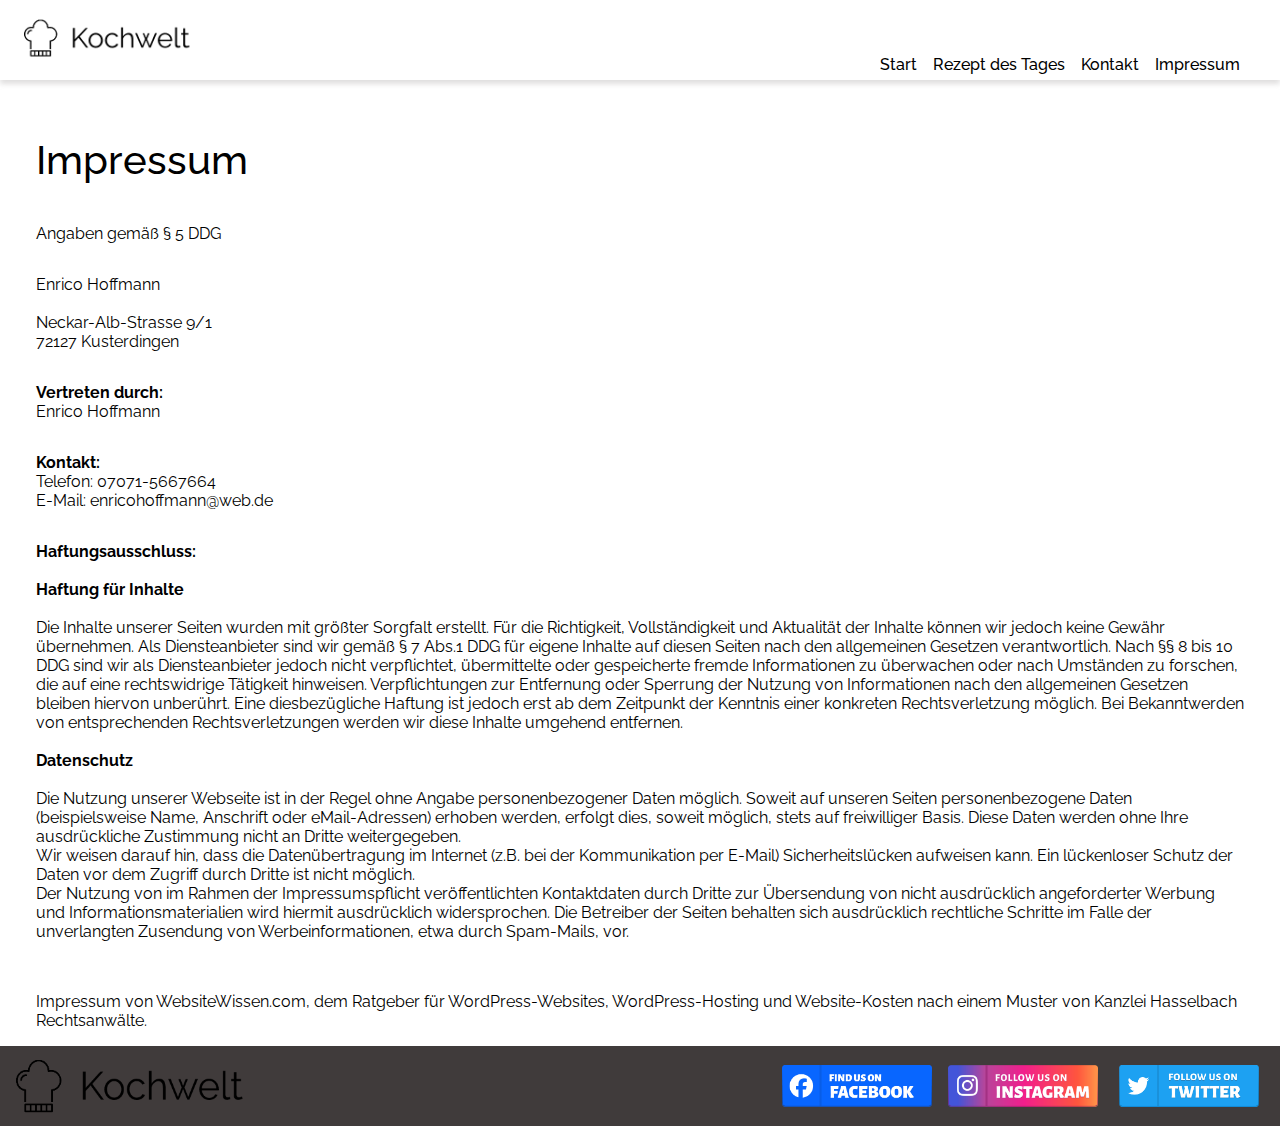
<file: impressum.html>
<!DOCTYPE html>
<html lang="de">

<head>
    <meta charset="UTF-8">
    <meta name="viewport" content="width=device-width, initial-scale=1.0">
    <title>Impressum</title>
    <link rel="stylesheet" href="./style.css">
    <link rel="icon" href="./assets/img/logo_small.png">
    <script src="./script.js"></script>
</head>

<body onload="init(true)">

    <div class="content">

        <div class="content-center-header">
            <header></header>
        </div>

        <div class="impressum-container">
            <h1>Impressum</h1>
            <p>Angaben gemäß § 5 DDG</p>
            <p>Enrico Hoffmann<br>
                <br>
                Neckar-Alb-Strasse 9/1<br>
                72127 Kusterdingen <br>
            </p>
            <p> <strong>Vertreten durch: </strong><br>
                Enrico Hoffmann<br>
            </p>
            <p><strong>Kontakt:</strong> <br>
                Telefon: 07071-5667664<br>
                E-Mail: <a href='mailto:enricohoffmann@web.de'>enricohoffmann@web.de</a></br></p>
            <p><strong>Haftungsausschluss: </strong><br><br><strong>Haftung für Inhalte</strong><br><br>
                Die Inhalte unserer Seiten wurden mit größter Sorgfalt erstellt. Für die Richtigkeit, Vollständigkeit
                und
                Aktualität der Inhalte können wir jedoch keine Gewähr übernehmen. Als Diensteanbieter sind wir gemäß § 7
                Abs.1 DDG für eigene Inhalte auf diesen Seiten nach den allgemeinen Gesetzen verantwortlich. Nach §§ 8
                bis
                10 DDG sind wir als Diensteanbieter jedoch nicht verpflichtet, übermittelte oder gespeicherte fremde
                Informationen zu überwachen oder nach Umständen zu forschen, die auf eine rechtswidrige Tätigkeit
                hinweisen.
                Verpflichtungen zur Entfernung oder Sperrung der Nutzung von Informationen nach den allgemeinen Gesetzen
                bleiben hiervon unberührt. Eine diesbezügliche Haftung ist jedoch erst ab dem Zeitpunkt der Kenntnis
                einer
                konkreten Rechtsverletzung möglich. Bei Bekanntwerden von entsprechenden Rechtsverletzungen werden wir
                diese
                Inhalte umgehend entfernen.<br><br><strong>Datenschutz</strong><br><br>
                Die Nutzung unserer Webseite ist in der Regel ohne Angabe personenbezogener Daten möglich. Soweit auf
                unseren Seiten personenbezogene Daten (beispielsweise Name, Anschrift oder eMail-Adressen) erhoben
                werden,
                erfolgt dies, soweit möglich, stets auf freiwilliger Basis. Diese Daten werden ohne Ihre ausdrückliche
                Zustimmung nicht an Dritte weitergegeben. <br>
                Wir weisen darauf hin, dass die Datenübertragung im Internet (z.B. bei der Kommunikation per E-Mail)
                Sicherheitslücken aufweisen kann. Ein lückenloser Schutz der Daten vor dem Zugriff durch Dritte ist
                nicht
                möglich. <br>
                Der Nutzung von im Rahmen der Impressumspflicht veröffentlichten Kontaktdaten durch Dritte zur
                Übersendung
                von nicht ausdrücklich angeforderter Werbung und Informationsmaterialien wird hiermit ausdrücklich
                widersprochen. Die Betreiber der Seiten behalten sich ausdrücklich rechtliche Schritte im Falle der
                unverlangten Zusendung von Werbeinformationen, etwa durch Spam-Mails, vor.<br>
            </p><br>

            <p>
                Impressum von <a href="https://websitewissen.com">WebsiteWissen.com</a>, dem Ratgeber für
                <a href="https://websitewissen.com/wordpress-website-erstellen" rel="dofollow">WordPress-Websites</a>,
                <a href="https://websitewissen.com/wordpress-hosting-vergleich" rel="dofollow">WordPress-Hosting</a> und
                <a href="https://websitewissen.com/website-kosten" rel="dofollow">Website-Kosten</a> nach einem Muster
                von
                <a href="https://www.kanzlei-hasselbach.de/" rel="dofollow">Kanzlei Hasselbach Rechtsanwälte</a>.
            </p>




        </div>


        <div class="content-center-footer">
            <footer></footer>
        </div>

    </div>

</body>

</html>
</file>
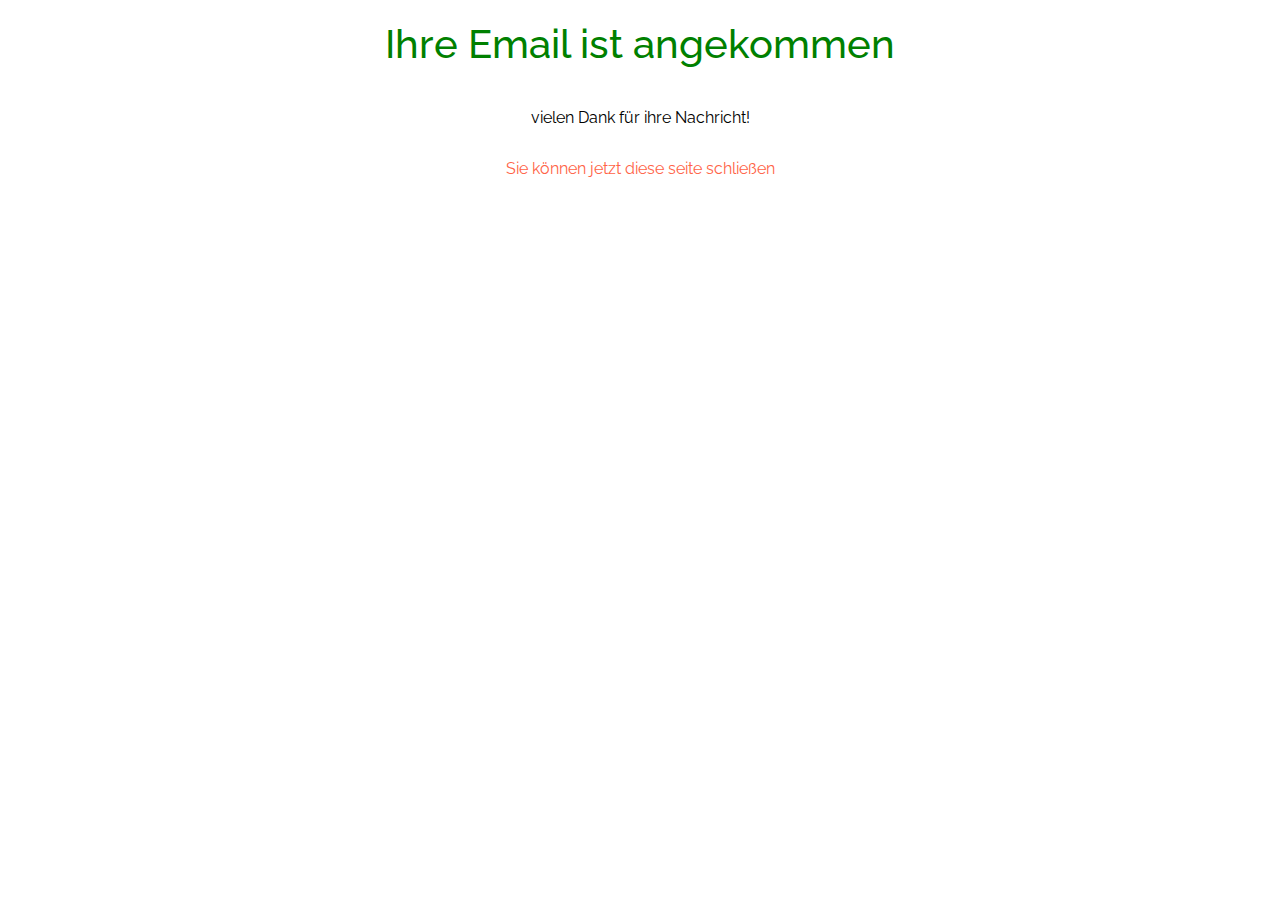
<file: send_mail.html>
<!DOCTYPE html>
<html lang="de">

<head>
    <meta charset="UTF-8" />
    <meta name="viewport" content="width=device-width, initial-scale=1.0" />
    <title>Vielen Dank</title>
    <link rel="stylesheet" href="./style.css" />
    <link rel="icon" href="./assets/img/logo_small.png" />
    <script src="./script.js"></script>
</head>
<body>
    <main>
        <div class="thankyou">
            <h1>Ihre Email ist angekommen</h1>
            <p>vielen Dank für ihre Nachricht!</p>
            <p style="color: tomato;">Sie können jetzt diese seite schließen</p>
        </div>
    </main>
    
</body>
</html>
</file>
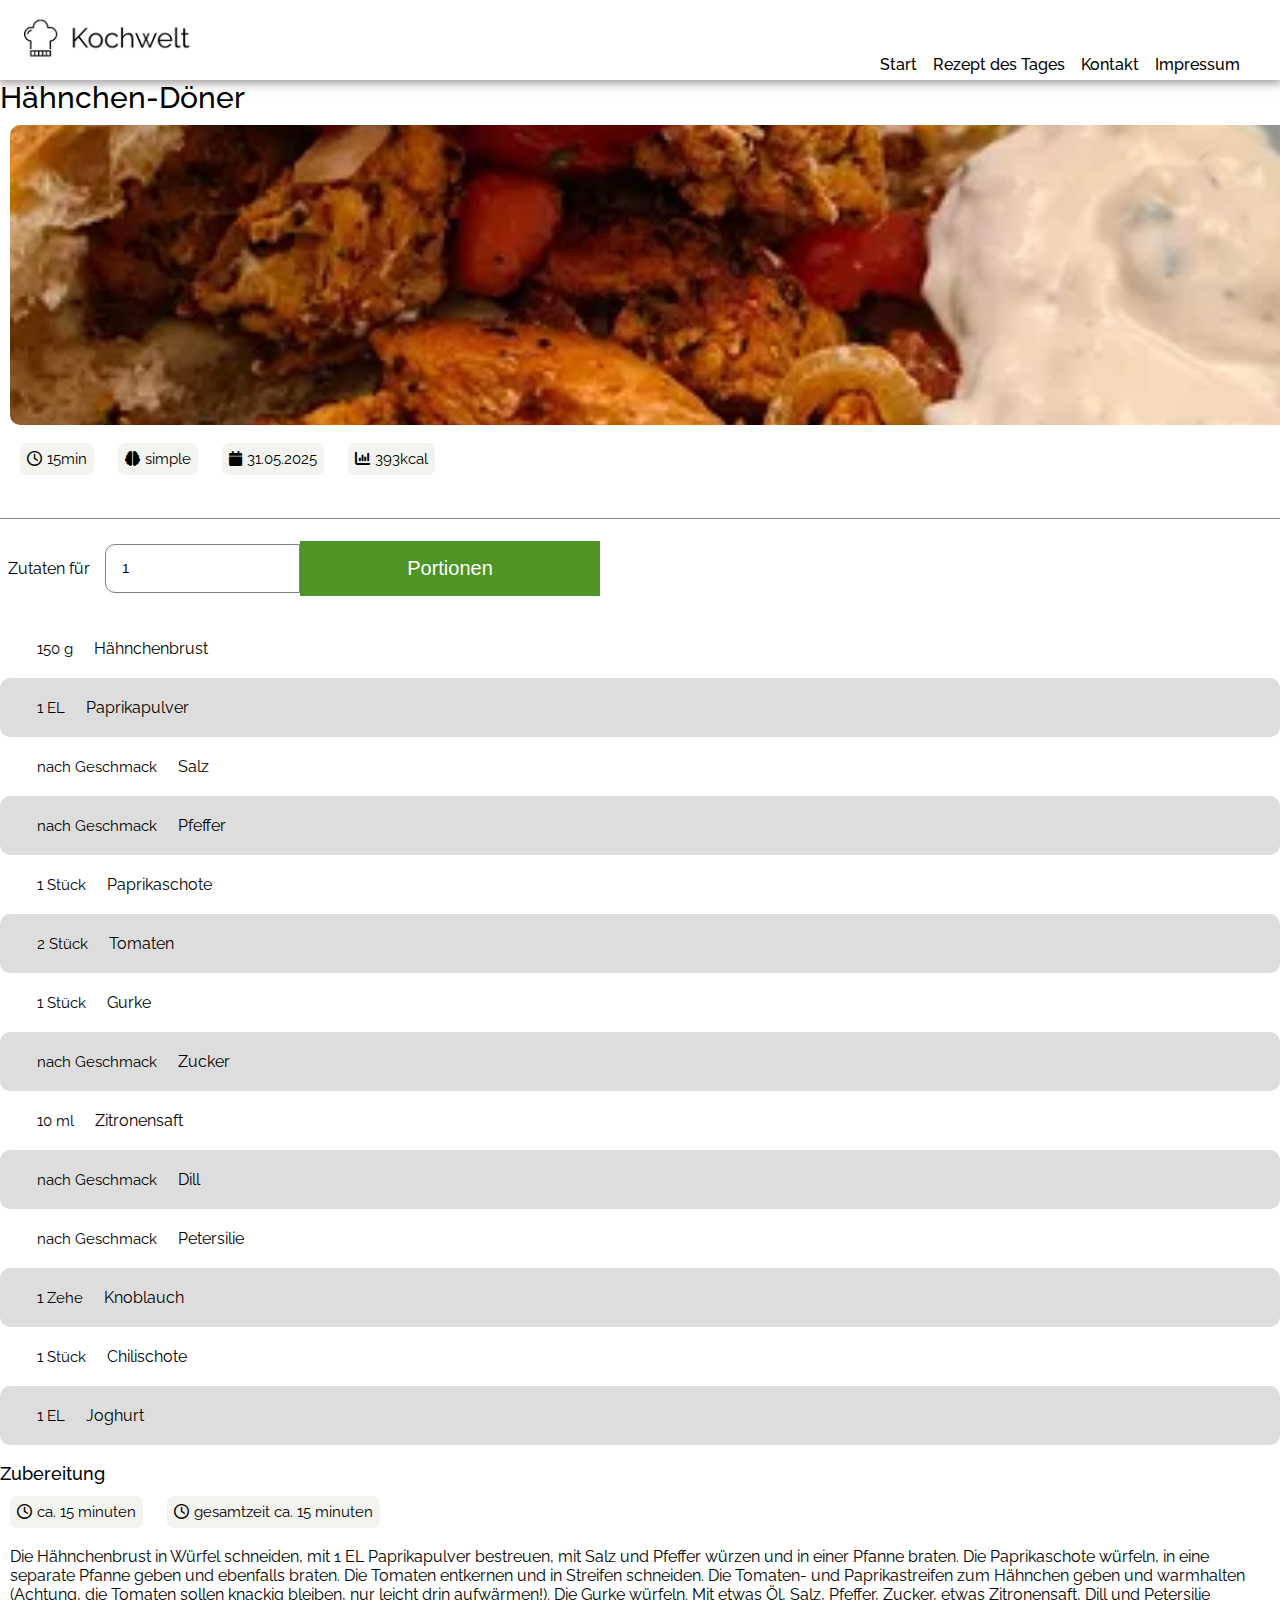
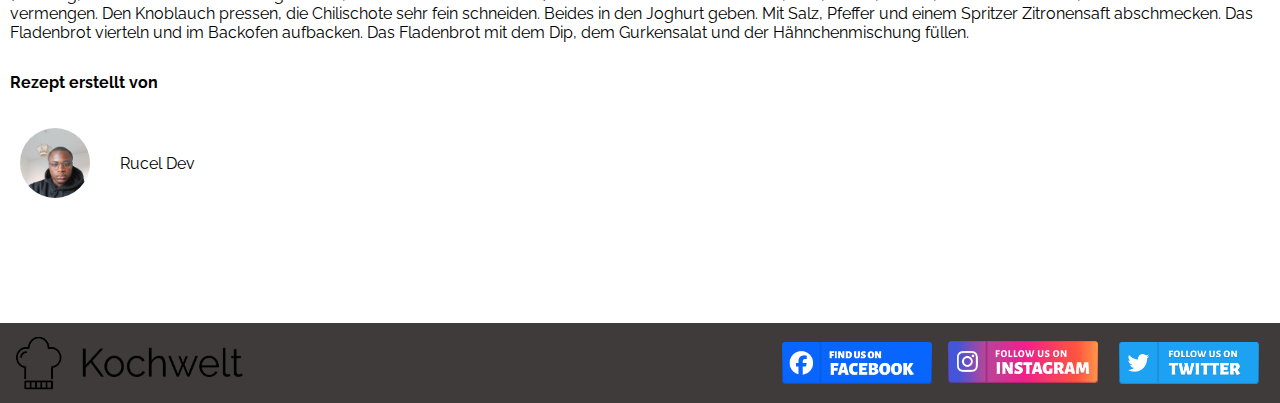
<file: recipes-01/recipes-01.html>
<!DOCTYPE html>
<html lang="de">

<head>
  <meta charset="UTF-8">
  <meta name="viewport" content="width=device-width, initial-scale=1.0">
  <title>Rezept-01</title>
  <link rel="shortcut icon" href="../assets/img/logo_small.png" type="image/x-icon">
  <link rel="stylesheet" href="./recipes-01.css">
  <link rel="stylesheet" href="../style.css">
  <link rel="stylesheet" href="./fontawesome-free-6.7.2-web/css/all.css">
  <script src="../script.js"></script>
  <script src="./recipes-01.js"></script>
</head>

<body id="body" onload="init(false)">

  <div class="content">

    <div class="content-center-header">
      <header></header>
    </div>
    <main class="main_rezept">
      <div class="banner">
        <h2 class="title2">Hähnchen-Döner</h2>
        <img src="../assets/img/haehnchen-doener.webp" alt="haehnchen-doener" />
        <p>
          <span><i class="fa-regular fa-clock"></i>15min</span>
          <span><i class="fa-solid fa-brain"></i></i>simple</span>
          <span><i class="fa-solid fa-calendar"></i>31.05.2025</span>
          <span><i class="fa-solid fa-chart-column"></i>393kcal</span>
        </p>
      </div>
      <div class="form">
        Zutaten für
        <input type="number" name="portion" id="portion_number" value="1" min="1" />
        <button id="portion_calculateBtn">Portionen</button>
      </div>
      <table id="ingredient_table" class="ingredient_table">
        <tr>
          <td></td>
        </tr>

      </table>

      <div class="zubereitung">
        <h3 class="title3">Zubereitung</h3>
        <p>
          <span><i class="fa-regular fa-clock"></i>ca. 15 minuten</span>
          <span><i class="fa-regular fa-clock"></i>gesamtzeit ca. 15 minuten</span>
        </p>
        <p class="zutate">
          Die Hähnchenbrust in Würfel schneiden, mit 1 EL Paprikapulver bestreuen, mit Salz und Pfeffer würzen und in
          einer Pfanne braten. Die Paprikaschote würfeln, in eine separate Pfanne geben und ebenfalls braten.
          Die Tomaten entkernen und in Streifen schneiden. Die Tomaten- und Paprikastreifen zum Hähnchen geben und
          warmhalten (Achtung, die Tomaten sollen knackig bleiben, nur leicht drin aufwärmen!).
          Die Gurke würfeln. Mit etwas Öl, Salz, Pfeffer, Zucker, etwas Zitronensaft, Dill und Petersilie vermengen.
          Den Knoblauch pressen, die Chilischote sehr fein schneiden. Beides in den Joghurt geben. Mit Salz, Pfeffer und
          einem Spritzer Zitronensaft abschmecken.
          Das Fladenbrot vierteln und im Backofen aufbacken. Das Fladenbrot mit dem Dip, dem Gurkensalat und der
          Hähnchenmischung füllen.
        </p>
      </div>

      <div class="ersteller">
        <h4>Rezept erstellt von</h4>
        <div class="profile">
          <img src="../assets/img/profileRucel.jpg" alt="profile">
          <p>Rucel Dev</p>
        </div>
      </div>
    </main>
    <div class="content-center-footer">
      <footer></footer>
    </div>

  </div>

</body>

</html>
</file>
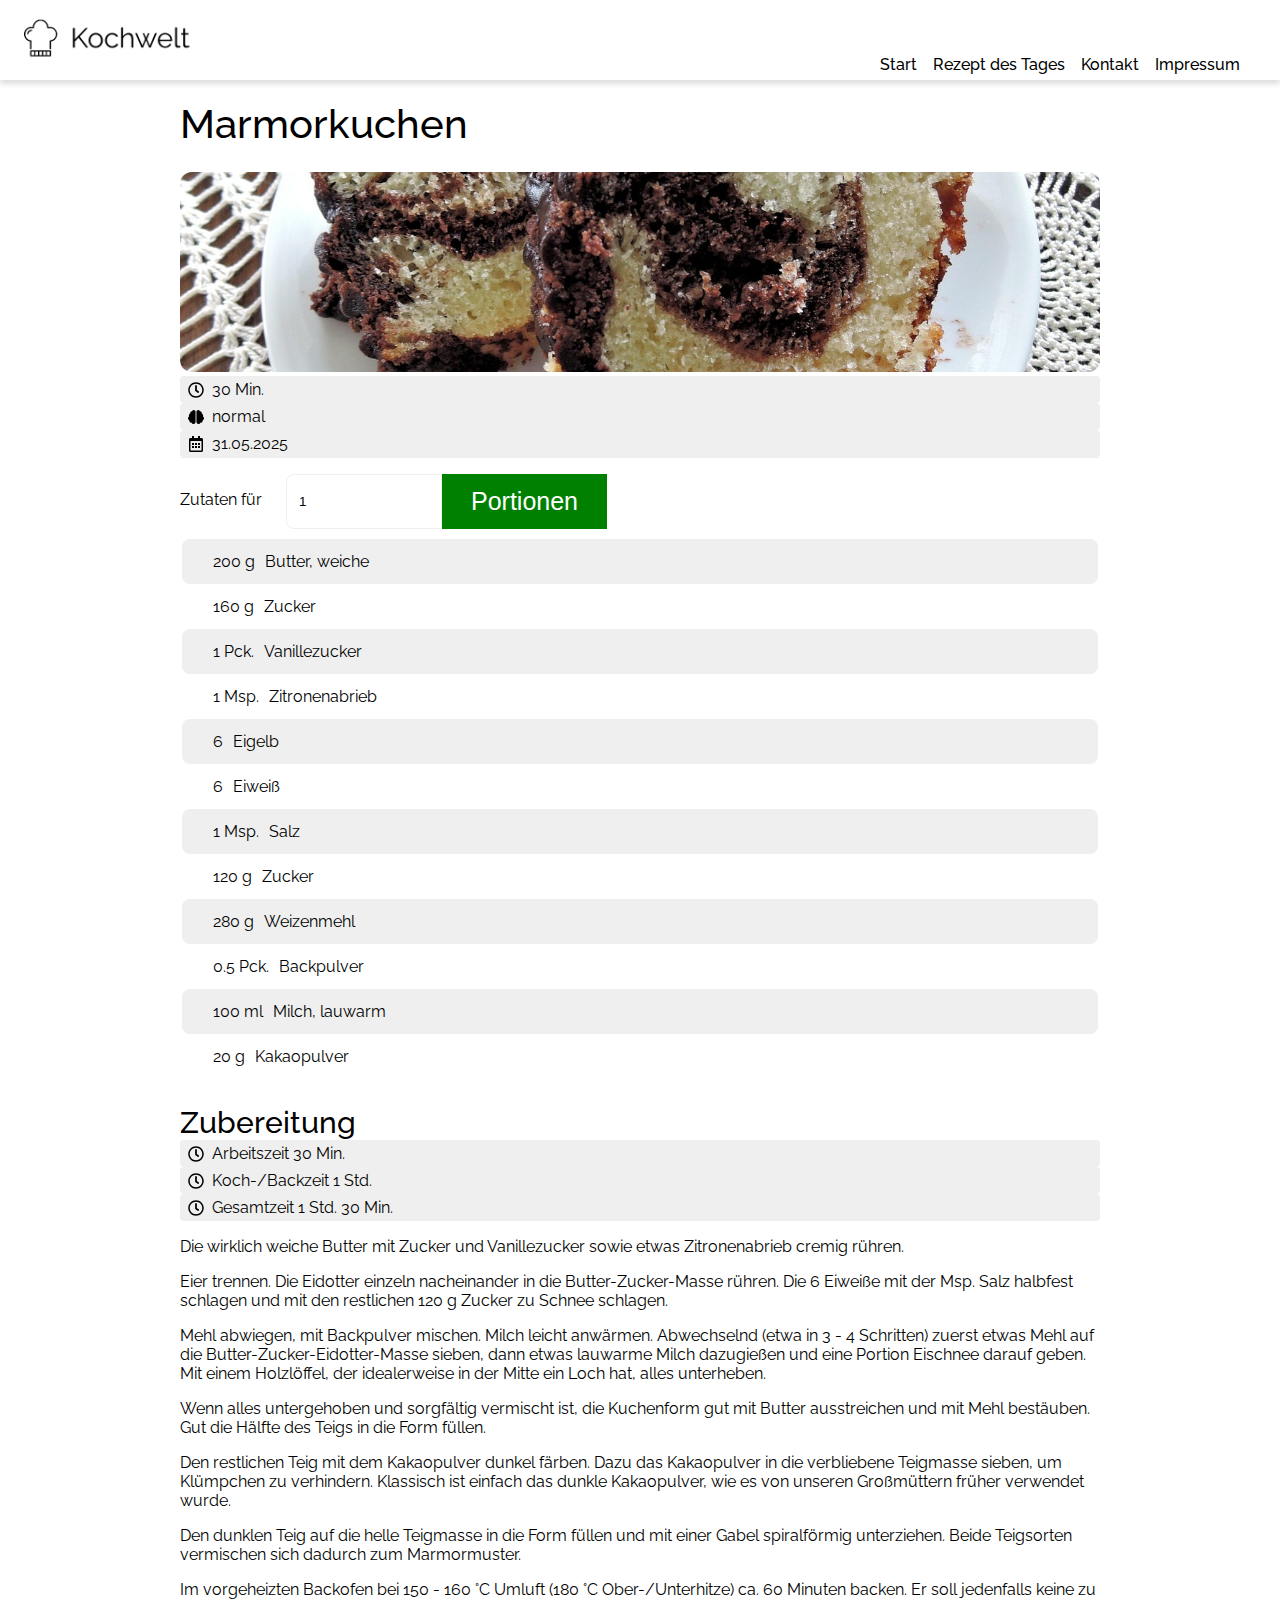
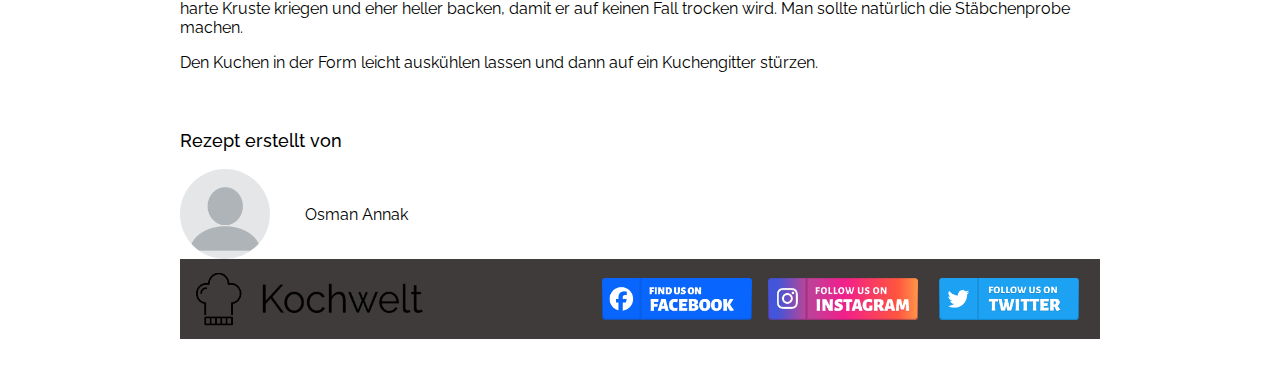
<file: recipes-02/recipes-02.html>
<!DOCTYPE html>
<html lang="en">

<head>
    <meta charset="UTF-8">
    <meta name="viewport" content="width=device-width, initial-scale=1.0">
    <title>Marmorkuchen</title>
    <link rel="stylesheet" href="./recipes-02.css">
    <link rel="stylesheet" href="../style.css">
    <script src="../script.js"></script>
    <script src="./recipes-02.js"></script>
</head>

<body class="mybody" onload="recipeCalculator(1)">

    <div class="content-center-header">
        <header></header>
    </div>
    <!-- <header class="header">
        <a href="../index.html">
            <img class="kochwelt-logo-top" src="../assets/logo.png">
        </a>
        <nav class="menu">
            <a href="../index.html">Start</a>
            <a href="#">Rezept des Tages</a>
            <a href="#">Kontakt</a>
            <a href="#">Impressum</a>
        </nav>
    </header> -->

    <div class="main">
        <section class="title">
            <h1>Marmorkuchen</h1>
            <img class="title-image" src="../assets/img/marmorkuchen.jpg" alt="Marmorkuchen">
        </section>

        <section class="data">
            <span class="preparation-time">
                <img src="../assets/icons/clock-regular.svg">
                <a>30 Min.</a>
            </span>
            <span class="preparation-time">
                <img src="../assets/icons/brain-solid.svg">
                <a>normal</a>
            </span>
            <span class="preparation-time">
                <img src="../assets/icons/calendar-alt-regular.svg">
                <a>31.05.2025</a>
            </span>
        </section>

        <section class="ingredients">
            <p>Zutaten für </p>
            <input id="portion-input-calc" class="portion-input" value="1" min="0" max="20" type="number"
                placeholder="Anzahl der Personen">
            <button class="button" onclick="checkportion()">Portionen</button>
        </section>
        <p id="errorIngredients" class="error dNone">Die Eingabe war ungültig. Es werden nur Zahlen zwischen 1 und 20
            akzeptiert.</p>

        <section class="recipe-container">
            <table>

                <tr class="background-grey row-style">
                    <td id="butter"></td>
                    <td>Butter, weiche</td>
                </tr>
                <tr class="background-white row-style">
                    <td id="zucker1"></td>
                    <td>Zucker</td>
                </tr>
                <tr class="background-grey row-style">
                    <td id="vanillezucker"></td>
                    <td>Vanillezucker</td>
                </tr>
                <tr class="background-white row-style">
                    <td id="zitrone"></td>
                    <td>Zitronenabrieb</td>
                </tr>
                <tr class="background-grey row-style">
                    <td id="eigelb"></td>
                    <td>Eigelb</td>
                </tr>
                <tr class="background-white row-style">
                    <td id="eiweiss"></td>
                    <td>Eiweiß</td>
                </tr>
                <tr class="background-grey row-style">
                    <td id="salz"></td>
                    <td>Salz</td>
                </tr>
                <tr class="background-white row-style">
                    <td id="zucker2"></td>
                    <td>Zucker</td>
                </tr>
                <tr class="background-grey row-style">
                    <td id="mehl"></td>
                    <td>Weizenmehl</td>
                </tr>
                <tr class="background-white row-style">
                    <td id="backpulver"></td>
                    <td>Backpulver</td>
                </tr>
                <tr class="background-grey row-style">
                    <td id="milch"></td>
                    <td>Milch, lauwarm</td>
                </tr>
                <tr class="background-white row-style">
                    <td id="kakaopulver"></td>
                    <td>Kakaopulver</td>
                </tr>
            </table>
        </section>

        <section class="preparation">
            <h2>Zubereitung</h2>
            <div class="data">
                <span class="preparation-time">
                    <img src="../assets/icons/clock-regular.svg">
                    <a>Arbeitszeit 30 Min.</a>
                </span>
                <span class="preparation-time">
                    <img src="../assets/icons/clock-regular.svg">
                    <a>Koch-/Backzeit 1 Std.</a>
                </span>
                <span class="preparation-time">
                    <img src="../assets/icons/clock-regular.svg">
                    <a>Gesamtzeit 1 Std. 30 Min.</a>
                </span>
            </div>

            <p>Die wirklich weiche Butter mit Zucker und Vanillezucker sowie etwas Zitronenabrieb cremig rühren.</p>
            <p>Eier trennen. Die Eidotter einzeln nacheinander in die Butter-Zucker-Masse rühren. Die 6 Eiweiße mit
                der
                Msp. Salz halbfest schlagen und mit den restlichen 120 g Zucker zu Schnee schlagen.</p>
            <p>Mehl abwiegen, mit Backpulver mischen. Milch leicht anwärmen. Abwechselnd (etwa in 3 - 4 Schritten)
                zuerst etwas Mehl auf die Butter-Zucker-Eidotter-Masse sieben, dann etwas lauwarme Milch dazugießen und
                eine Portion Eischnee darauf geben. Mit einem Holzlöffel, der idealerweise in der Mitte ein Loch hat,
                alles unterheben.
            </p>
            <p>Wenn alles untergehoben und sorgfältig vermischt ist, die Kuchenform gut mit Butter ausstreichen und mit
                Mehl bestäuben. Gut die Hälfte des Teigs in die Form füllen.</p>
            <p>Den restlichen Teig mit dem Kakaopulver dunkel färben. Dazu das Kakaopulver in die verbliebene Teigmasse
                sieben, um Klümpchen zu verhindern. Klassisch ist einfach das dunkle Kakaopulver, wie es von unseren
                Großmüttern früher verwendet wurde.</p>
            <p>Den dunklen Teig auf die helle Teigmasse in die Form füllen und mit einer Gabel spiralförmig unterziehen.
                Beide Teigsorten vermischen sich dadurch zum Marmormuster.</p>
            <p>Im vorgeheizten Backofen bei 150 - 160 °C Umluft (180 °C Ober-/Unterhitze) ca. 60 Minuten backen. Er soll
                jedenfalls keine zu harte Kruste kriegen und eher heller backen, damit er auf keinen Fall trocken wird.
                Man sollte natürlich die Stäbchenprobe machen.</p>
            <p>Den Kuchen in der Form leicht auskühlen lassen und dann auf ein Kuchengitter stürzen.</p>
        </section>

        <h3>Rezept erstellt von</h3>
        <div class="profil">
            <img src="../assets/img/profile.png" alt="Osman Annak">
            <p>Osman Annak</p>
        </div>
        <div class="content-center-footer">
            <footer></footer>
        </div>
    </div>
</body>

<script src="./recipes-02.js"></script>

</html>
</file>
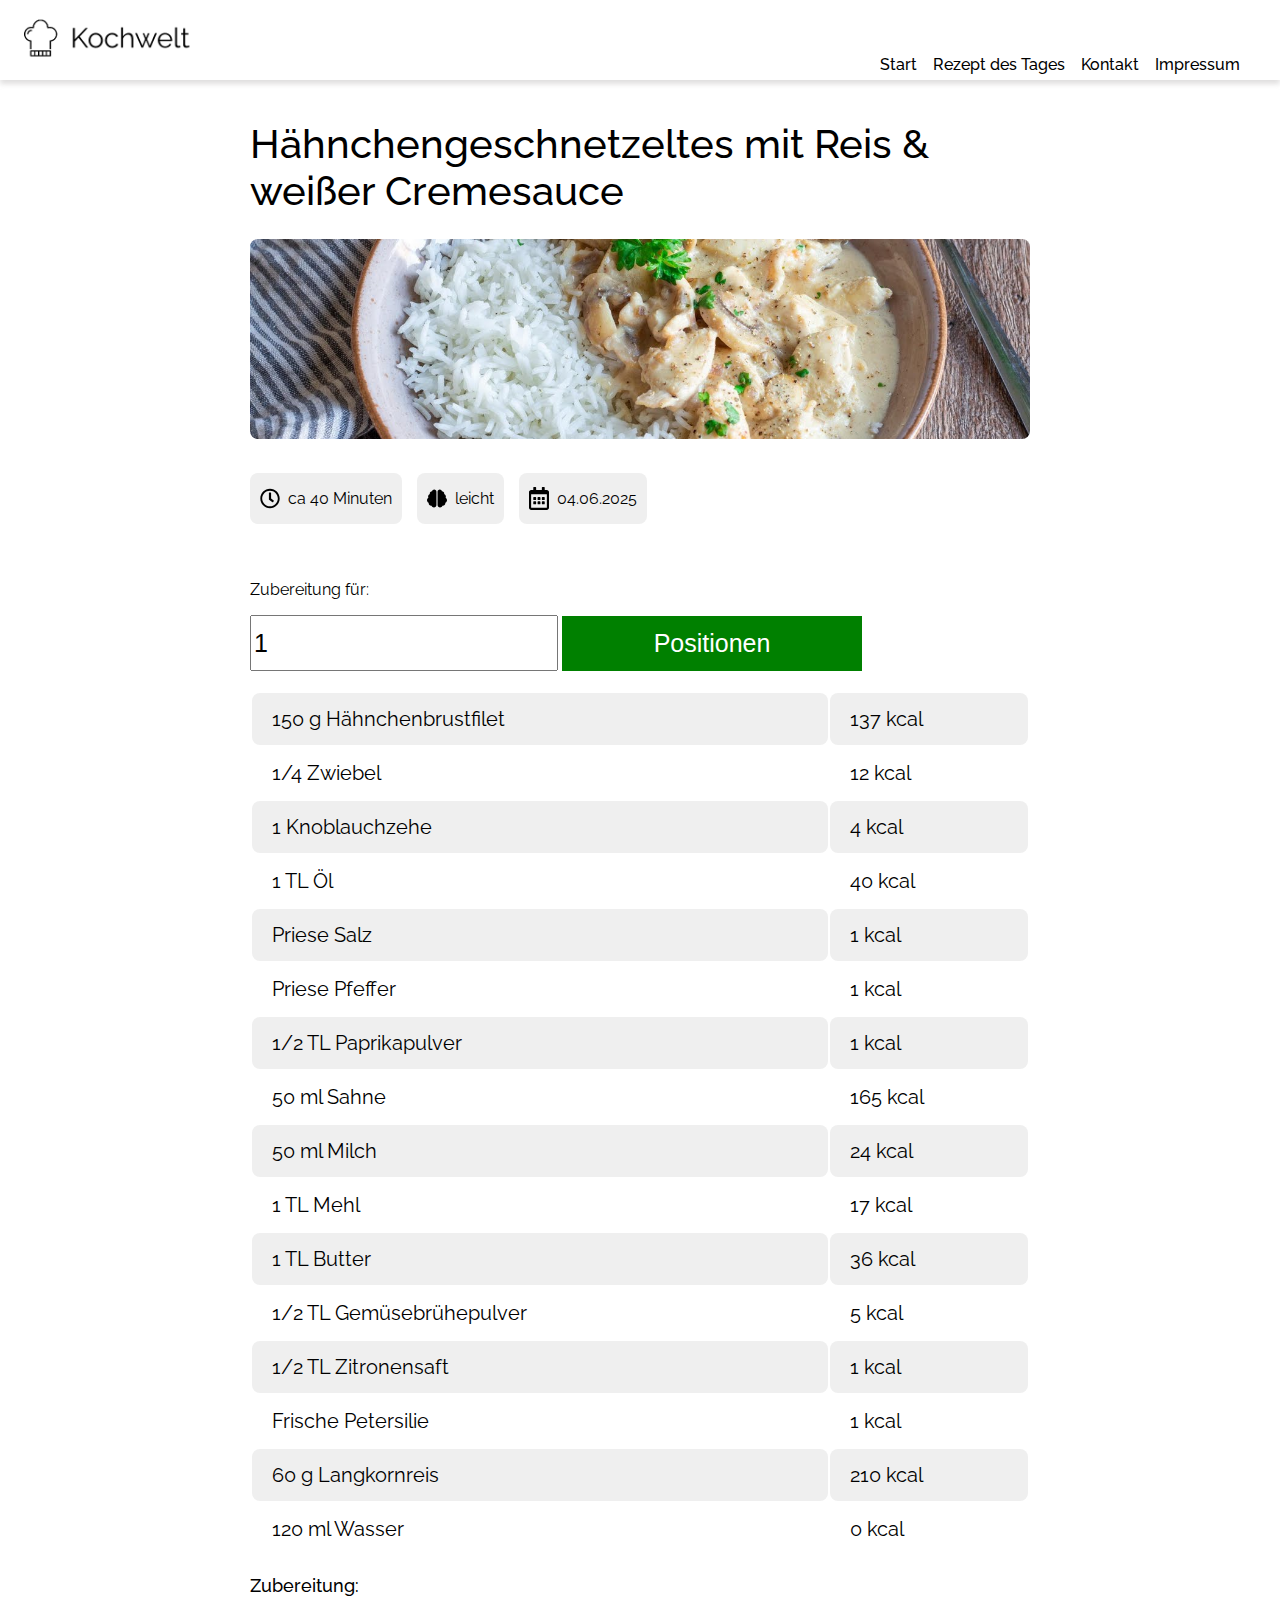
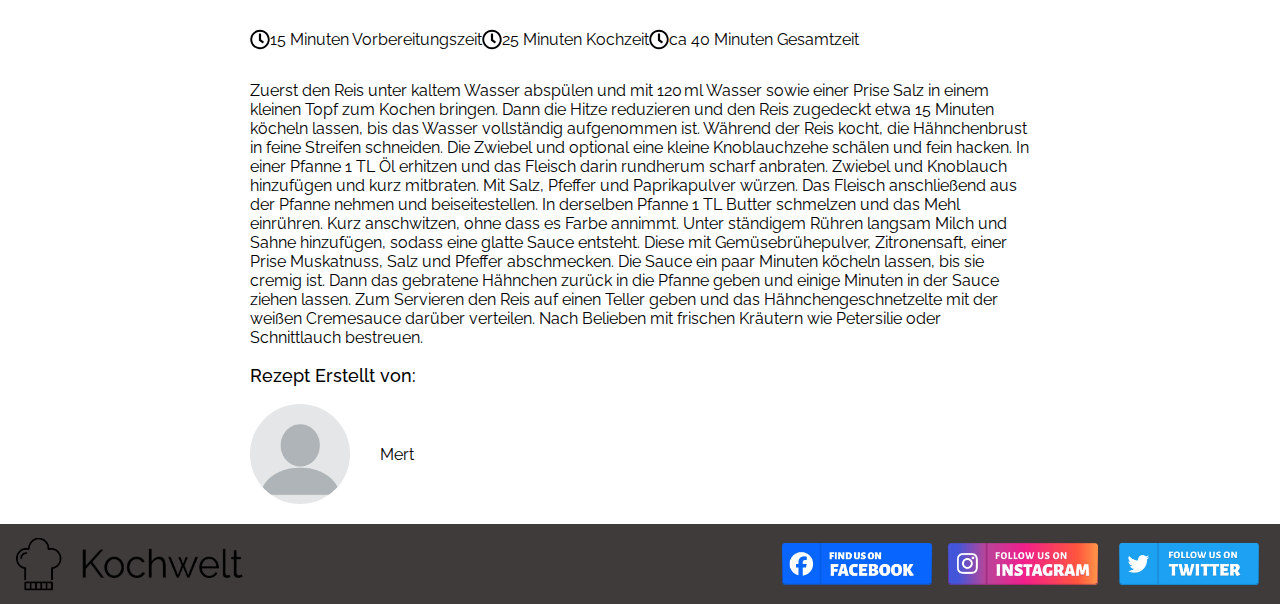
<file: recipes-03/recipes-03.html>
<!DOCTYPE html>
<html lang="en">

<head>
    <meta charset="UTF-8">
    <meta name="viewport" content="width=device-width, initial-scale=1.0">
    <title>Rezept-03</title>
    <link rel="stylesheet" href="./recipes-03.css">
    <link rel="stylesheet" href="../style.css">
    <script src="./recipes-03.js"></script>
    <script src="../script.js"></script>
</head>

<body onload="recipe03load()">
    <div class="content-center-header">
        <header></header>
    </div>

    <section id="main_container">
        <section>
            <div>
                <h1>Hähnchengeschnetzeltes mit Reis & weißer Cremesauce</h1>
                <img id="img" src="/assets/img/rezept_3_img.jpg"
                    alt="Hähnchengeschnetzeltes mit Reis & weißer Cremesauce">
            </div>

            <div class="icons_section">

                <div class="icons_container">
                    <img class="icons" src="/assets/icons/clock-regular.svg" alt="Gesamtzeit 40 Minuten">
                    <p> ca 40 Minuten</p>
                </div>

                <div class="icons_container">
                    <img class="icons" src="/assets/icons/brain-solid.svg" alt="Schwierigkeitsgrad = leicht">
                    <p>leicht</p>
                </div>

                <div class="icons_container">
                    <img class="icons" src="/assets/icons/calendar-alt-regular.svg" alt="Erstellt am 04.06.2025">
                    <p>04.06.2025</p>
                </div>
            </div>
        </section>

        <section>
            <p>Zubereitung für:</p>
            <input id="input" type="number" min="1" max="21" placeholder="Zahl" value="1">
            <button onclick="query()">Positionen</button>
            <p id="error" class="error denone">Die Zahl ist ungültig.</p>


            <table>
                <tr class="background_grey">
                    <td id="z1">150 g Hähnchenbrustfilet</td>
                    <td id="kcal1">137 kcal</td>
                </tr>

                <tr>
                    <td id="z2">1/4 Zwiebel</td>
                    <td> 12 kcal</td>
                </tr>

                <tr class="background_grey">
                    <td id="z3">1 Knoblauchzehe</td>
                    <td>4 kcal</td>
                </tr>

                <tr>
                    <td id="z4">1 TL Öl</td>
                    <td>40 kcal</td>
                </tr>

                <tr class="background_grey">
                    <td id="z5">Priese Salz</td>
                    <td>1 kcal</td>
                </tr>

                <tr>
                    <td id="z6"> Priese Pfeffer</td>
                    <td>1 kcal</td>
                </tr>

                <tr class="background_grey">
                    <td id="z7">1/2 TL Paprikapulver</td>
                    <td>1 kcal</td>
                </tr>

                <tr>
                    <td id="z8">50 ml Sahne</td>
                    <td>165 kcal</td>
                </tr>

                <tr class="background_grey">
                    <td id="z9">50 ml Milch</td>
                    <td>24 kcal</td>
                </tr>

                <tr>
                    <td id="z10">1 TL Mehl</td>
                    <td>17 kcal</td>
                </tr>

                <tr class="background_grey">
                    <td id="z11">1 TL Butter</td>
                    <td>36 kcal</td>
                </tr>

                <tr>
                    <td id="z12">1/2 TL Gemüsebrühepulver</td>
                    <td>5 kcal</td>
                </tr>

                <tr class="background_grey">
                    <td id="z13">1/2 TL Zitronensaft</td>
                    <td>1 kcal</td>
                </tr>

                <tr>
                    <td id="z14">Frische Petersilie</td>
                    <td>1 kcal</td>
                </tr>

                <tr class="background_grey">
                    <td id="z15">60 g Langkornreis</td>
                    <td>210 kcal</td>
                </tr>

                <tr>
                    <td id="z16">120 ml Wasser</td>
                    <td>0 kcal</td>
                </tr>
            </table>
        </section>

        <section>
            <h3> Zubereitung:</h3>

            <div id="icons_container">

                <img class="icons" src="/assets/icons/clock-regular.svg" alt="Vorbereitungszeit = 15 Minuten ">
                <p>15 Minuten Vorbereitungszeit</p>



                <img class="icons" src="/assets/icons/clock-regular.svg" alt="Kochzeit = 25 Minuten ">
                <p>25 Minuten Kochzeit</p>



                <img class="icons" src="/assets/icons/clock-regular.svg" alt="Gesamtzeit = 40 Minuten ">
                <p> ca 40 Minuten Gesamtzeit</p>

            </div>

            <p>Zuerst den Reis unter kaltem Wasser abspülen und mit 120 ml Wasser sowie einer Prise Salz in einem
                kleinen Topf zum Kochen bringen. Dann die Hitze reduzieren und den Reis zugedeckt etwa 15 Minuten
                köcheln lassen, bis das Wasser vollständig aufgenommen ist.

                Während der Reis kocht, die Hähnchenbrust in feine Streifen schneiden. Die Zwiebel und optional eine
                kleine Knoblauchzehe schälen und fein hacken. In einer Pfanne 1 TL Öl erhitzen und das Fleisch darin
                rundherum scharf anbraten. Zwiebel und Knoblauch hinzufügen und kurz mitbraten. Mit Salz, Pfeffer und
                Paprikapulver würzen. Das Fleisch anschließend aus der Pfanne nehmen und beiseitestellen.

                In derselben Pfanne 1 TL Butter schmelzen und das Mehl einrühren. Kurz anschwitzen, ohne dass es Farbe
                annimmt. Unter ständigem Rühren langsam Milch und Sahne hinzufügen, sodass eine glatte Sauce entsteht.
                Diese mit Gemüsebrühepulver, Zitronensaft, einer Prise Muskatnuss, Salz und Pfeffer abschmecken. Die
                Sauce ein paar Minuten köcheln lassen, bis sie cremig ist. Dann das gebratene Hähnchen zurück in die
                Pfanne geben und einige Minuten in der Sauce ziehen lassen.

                Zum Servieren den Reis auf einen Teller geben und das Hähnchengeschnetzelte mit der weißen Cremesauce
                darüber verteilen. Nach Belieben mit frischen Kräutern wie Petersilie oder Schnittlauch bestreuen.
            </p>
        </section>

        <section id="profile_section">
            <h3>Rezept Erstellt von: </h3>
            <div id="profile_container">
                <img id="profile_img" src="/assets/img/profile.png" alt="">
                <p>Mert</p>
            </div>
        </section>
    </section>
    </section>

    <div class="content-center-footer">
        <footer></footer>
    </div>
</body>

</html>
</file>
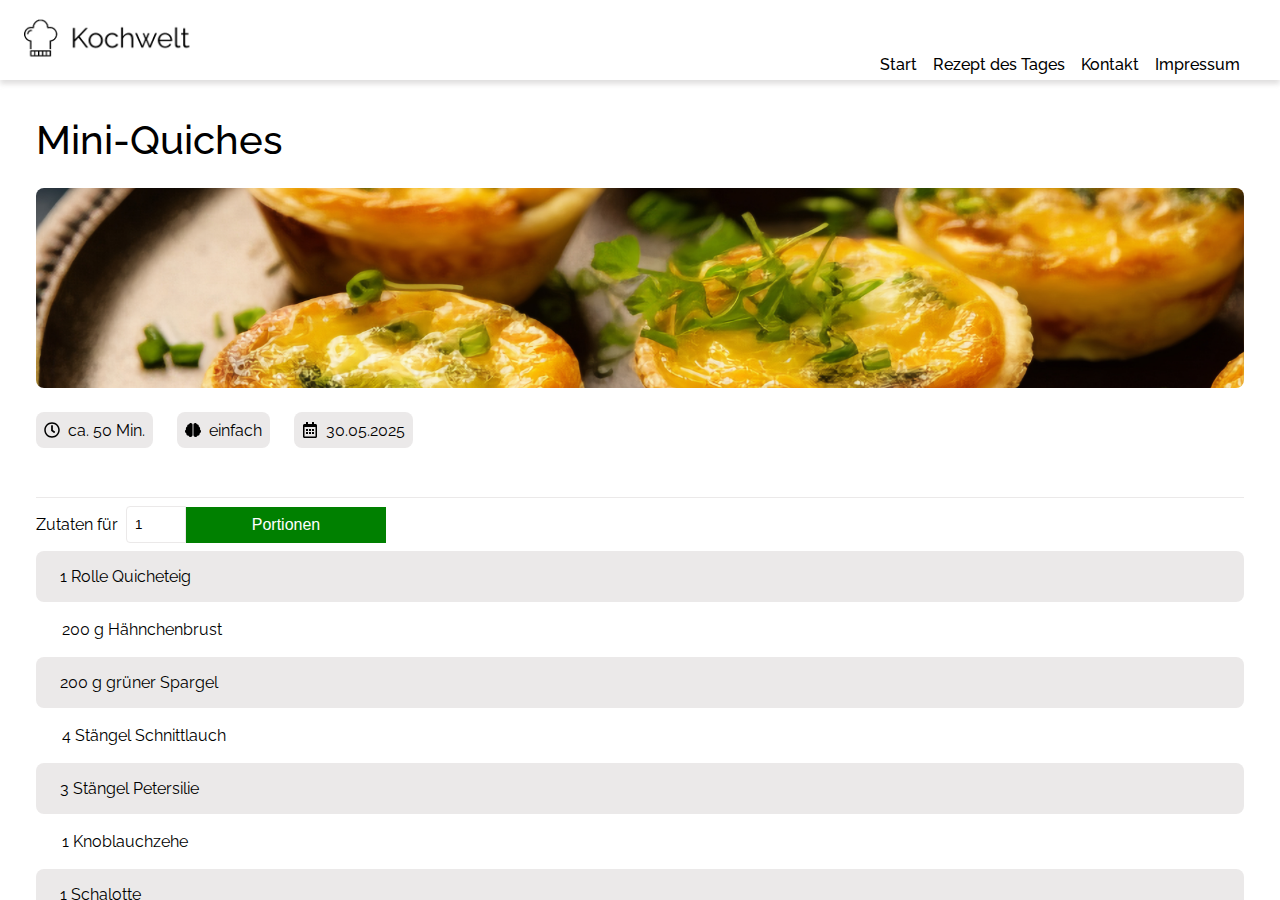
<file: recipes-04/recipes-04.html>
<!DOCTYPE html>
<html lang="de">

<head>
    <meta charset="UTF-8">
    <meta name="viewport" content="width=device-width, initial-scale=1.0">
    <title>Mini-Quiches</title>
    <link rel="stylesheet" href="./recipes-04.css">
    <link rel="stylesheet" href="../style.css">
    <script src="./recipes-04.js"></script>
    <script src="../script.js"></script>
    <link rel="shortcut icon" href="../assets/img/logo_small.png" type="image/x-icon">
</head>

<body onload="recipe04init()">

    <div class="content recipe-content">

        <div class="content-center-header">
            <header></header>
        </div>

        <div class="recipe-container">
            <h1>Mini-Quiches</h1>

            <img class="recipe-image" src="../assets/img/rezept-04-bild.jpg" alt="Mini-Quiches Rezeptbild">

            <div class="recipe-short-container">
                <span class="recipe-short">
                    <img src="../assets/icons/clock-regular.svg" alt="benötigte Zeit">
                    <p>ca. 50 Min.</p>
                </span>
                <span class="recipe-short">
                    <img src="../assets/icons/brain-solid.svg" alt="Schwierigkeitsgrad">
                    <p>einfach</p>
                </span>
                <span class="recipe-short">
                    <img src="../assets/icons/calendar-alt-regular.svg" alt="Rezepterstellung">
                    <p>30.05.2025</p>
                </span>
            </div>


            <div class="recipes-seperator"></div>

            <div class="recipes-input-container">
                <label for="portionsInput">Zutaten für</label>
                <input id="portionsInput" type="number" placeholder="Anzahl" value="1" min="1" max="20"
                    oninput="portionValidator()">
                <button type="button" onclick="calulate()">Portionen</button>
            </div>

            <p id="error-label" class="dNone error-red">Die Eingabe war ungültig. Es werden nur Zahlen zwischen 1 und 20
                akzeptiert.</p>


            <div id="table-container" class="table-container">
            </div>

            <h2>Zubereitung</h2>

            <div class="recipe-short-container">
                <span class="recipe-short">
                    <img src="../assets/icons/clock-regular.svg" alt="Zubereitungszeit Logo">
                    <p>ca. 50 Minuten</p>
                </span>
                <span class="recipe-short">
                    <img src="../assets/icons/clock-regular.svg" alt="Zubereitungszeit Gesamt Logo">
                    <p id="gesamt-minuten"></p>
                </span>
            </div>

            <p>1. Teig etwas ausrollen und 12 Kreise (&Oslash; 10cm) ausstechen. in die gefetteten Mulden euner 12er -
                Muffinform legen.
                Je einen kleinen Rand formen und am Boden mit einer Gabel einstechen. Den Ofen auf 200 Grad Oder- /
                Unterhitze vorheizen.<br>
                2. Fleisch trocken tupfen, würfeln. Spargel waschen, im unteren Drittel schälen und in 2 cm Stücke
                schneiden. Kräuter abbrausen, trocken schütteln und fein schneiden.
                Knoblauch und Schalotte abziehen und hacken. In öl anbraten. Fleisch kurz mitbraten. Spargel
                unterschwenken.
                Salzen und pfeffern. Auf die Muffinmulden verteilen.<br>
                3. Eier, Sahne, Zitrone, Stärke und 1 EL Käse mischen. Würzen. In die Mulden füllen. 2 EL Käse und
                Kräuter
                aufstreuen. 20 - 25 Minuten backen.
            </p>

            <h3>Rezept erstellt von</h3>

            <div class="profil-container">
                <img src="../assets/img/profile.png" alt="Profile Logo">
                <p>Enrico Hoffmann</p>
            </div>

        </div>


        <div class="content-center-footer">
            <footer></footer>
        </div>

    </div>

</body>

</html>
</file>
<file: style.css>
@font-face {
    font-family: "Raleway";
    src: url(./fonts/Raleway-VariableFont_wght.ttf);
}

body {
    margin: 0;
    font-family: 'Raleway', sans-serif;
    display: flex;
    flex-direction: column;
}

.content_index{
    display: flex;
    flex-direction: column;
    height: 100dvh;
}

/* ************************************** */
/* Hero */
/* ************************************** */

/* .hero-section {
    height: 100vh;
} */

/* ************************************** */
/* Header */
/* ************************************** */
.content-center-header {
    background-color: white;
    box-shadow: 0px 4px 5px rgba(211, 210, 210, 0.705);
}

header {
    max-width: 1440px;
    margin: 0 auto;
    height: 80px;
    width: 100%;
    display: flex;
    justify-content: space-between;
    align-items: center;

}

.header-logo {
    height: 56px;
    margin-left: 24px;
    cursor: pointer;
}

.header-links {
    display: flex;
    flex-grow: 0;
    justify-content: space-between;
    align-items: flex-end;
    height: 100%;
    margin-right: 24px;
    margin-bottom: 4px;
}

.nav-links {
    text-decoration: none;
    color: black;
    margin-right: 16px;
    font-weight: 500;
    line-height: 1.6;
}

.nav-links:hover {
    color: #008000;
    border-bottom: 4px solid #008000;
}

.resp_button {
    display: flex;
    justify-content: center;
    align-items: center;
    background-color: rgb(214, 214, 214);
    width: 40px;
    height: 40px;
    border-radius: 3px;
    cursor: pointer;
    box-shadow: 2px 2px 2px 2px gray;
    margin-bottom: 6px;
}

.resp_button:hover {
    background-color: #008000;
}

.resp_button_display {
    display: none;
}

.resp_button_img {
    width: 24px;

}

.resp_menu_box {
    background-color: rgb(219, 219, 219);
    display: flex;
    flex-direction: column;
    width: 150px;

    position: absolute;
    top: 80px;
    right: 0;

    transition: all 125ms ease-in-out;

    a {
        text-decoration: none;
        color: black;
        padding: 4px;
        margin: 4px;
        font-weight: 500;
        line-height: 1.6;

    }

    a:hover {
        color: #008000;
        border-bottom: 4px solid #008000;

    }
}


.resp_menu_close {
    transform: translateX(100%);
}


/* ************************************** */
/* Send Mail */
/* ************************************** */


.thankyou {
    max-width: 1440px;
    margin: auto;
    top: 50%;
    left: 50%;
    display: flex;
    justify-content: center;
    text-align: center;
    align-items: center;
    flex-direction: column;
}

.thankyou h1 {
    color: #008000;
}

/* ************************************** */
/* Content */
/* ************************************** */

.content {
    position: relative;
    overflow-x: hidden;
}

h1 {
    font-size: 40px;
    font-weight: 500;
    margin-block-start: 20px;
    margin-block-end: 25px;
}


h2 {
    font-size: 30px;
    font-weight: 500;
    margin-block-start: 0;
    margin-block-end: 0;
}

h3 {
    font-size: 18px;
    font-weight: 500;
    margin-block-start: 18px;
    margin-block-end: 18px;
}

.center_heading {
    text-align: center;
    margin: 10px;
    padding-top: 30px;
    padding-bottom: 30px;
}

a {
    text-decoration: none;
    color: black;
}

.rezept_link {
    margin: 15px;
    width: 200px;
    text-align: center;
    text-decoration: none;
    padding: 10px;
    padding-left: 70px;
    padding-right: 70px;
    margin-top: 10px;
    font-size: 20px;
    background-color: #008000;
    border: none;
    color: white;
}


.recipe-of-day-container {
    max-width: 1440px;
    margin: 0 auto;
    padding-bottom: 40px;
}

.recipe-of-day {
    display: flex;
    align-items: start;
    justify-content: center;
    gap: 36px;
    margin-top: 36px;
    margin-left: 36px;
    margin-right: 36px;
}


.recipe-of-day-img {
    object-fit: cover;
    border-radius: 6px;
    height: 400px;
}

.recipe-of-day-right {
    display: flex;
    flex-direction: column;
}

.recipe-of-day-info {
    font-size: 29px;
    padding-bottom: 100px;
}

button {
    background-color: #008000;
    border-width: 0;
    color: white;
    width: 300px;
    height: 55px;
    cursor: pointer;
    font-size: 25px;
}

.recipes_img {
    width: 320px;
    height: 320px;
    border-radius: 6px;
    object-fit: cover;
    object-position: center center;
}

.recipes_container {
    display: flex;
    justify-content: space-around;
    text-align: center;
    padding-top: 10px;
}

.recipse_title {
    font-size: 30px;
    margin-block-start: 0;
    margin-block-end: 0;
}


.recipe-frame {
    background-color: #EFEFEF;
}

.recipes_section {
    max-width: 1440px;
    margin: auto;
    padding-bottom: 20px;

}


.vs_section {
    max-width: 1440px;
    margin:0 auto;
    display: flex;
    align-items: center;
    flex-direction: column;
    padding-bottom: 30px;
}

.vs_container {
    display: flex;
    flex-direction: row;

}

.vs_img {
    width: 500px;
    height: 400px;
    border-radius: 6px;
    object-fit: cover;
    object-position: center center;
    margin-top: 30px;
}

.vs_text {
    font-size: 29px;
    margin-right: 10px;
}


/* ************************************** */
/* Footer */
/* ************************************** */

.content-center-footer {
    background-color: #403B3B;
    margin-top: auto;
    position: relative;
    bottom: 0;
    left: 0;
    right: 0;
    height: 80px;
}

.footer {
    max-width: 1440px;
    display: flex;
    align-items: center;
    justify-content: space-between;
    width: 100%;
    margin: 0 auto;
}

.footer-mid-container {
    flex-grow: 1;
    /* width: 20px; */
}

.footer-kochwelt-logo {
    width: 256px;
    height: 80px;
}

.social-logos {
    display: flex;

}

.sozial-logo-links {
    width: 150px;
    height: 60px;
    border-radius: 4px;
    margin-right: 16px;
}

.facebook {
    background-image: url("./assets/img/find-us-on-facebook-icon.png");
    background-size: 150px;
    background-repeat: no-repeat;
    object-fit: contain;
    background-position: center center;
}

.instagram {
    background-image: url("./assets/img/follow-us-on-instagram-icon.png");
    background-size: 150px;
    background-repeat: no-repeat;
    object-fit: contain;
    background-position: center center;
}

.twitter {
    background-image: url("./assets/img/follow-us-on-twitter-icon.png");
    background-size: 140px;
    background-repeat: no-repeat;
    object-fit: contain;
    background-position: center center;
}


/***********************************/
/* Impressum */
/***********************************/

.impressum-container {
    display: flex;
    flex-direction: column;
    justify-content: center;
    margin-left: auto;
    margin-right: auto;
    margin-top: 36px;
    max-width: 1440px;

    a:hover {
        color: rgb(72, 90, 192);
        font-weight: 500;
    }
}

.impressum-content {
    display: flex;
    flex-direction: column;
    height: 100dvh;
}

/***********************************/
/* Media */
/***********************************/


@media(max-width:1500px) {
    .impressum-container {
        margin-left: 36px;
        margin-right: 36px;
    }

    .footer-kochwelt-logo {
        margin-left: 16px;
    }
}


@media(max-width:1200px) {
    .recipe-of-day-container {
        display: flex;
        align-items: center;
        flex-direction: column;

    }

    .recipe-of-day-info {
        padding-bottom: 0;
    }
}


@media (max-width:1040px) {
    .facebook {
        background-image: url("./assets/img/Facebook_Logo_Primary.png");
        background-size: 40px;
    }

    .instagram {
        background-image: url("./assets/img/Instagram_Glyph_Gradient.png");
        background-size: 40px;
    }

    .twitter {
        background-image: url("./assets/img/Twitter_Social_Icon_Circle_Color.png");
        background-size: 40px;
    }

    .social-logos {
        gap: 0;
    }

    .sozial-logo-links {
        width: 60px;
    }


}

@media(max-width:840px) {
    .recipe-of-day {
        flex-direction: column;
        align-items: center;
        justify-content: center;
    }

    .recipe-of-day-img {
        width: 98%;
        height: 300px;
    }

    .recipe-of-day-right {
        display: flex;
        flex-direction: column;
        align-items: center;
    }

    h2 {
        font-size: 30px;
    }

    .recipe-of-day-info {
        font-size: 20px;
    }

    .recipes_container {
        display: flex;
        justify-content: center;
        flex-direction: row;
    }

    .recipes_img {
        width: 200px;
        height: 200px;
    }

    .recipse_title {
        font-size: 20px;
    }

    .vs_container .vs_text {
        font-size: 20px;
    }

    .vs_img {
        width: 400px;
        height: 300px;
    }

}

@media (max-width:650px) {

    .header-links{
        align-items: center;
    }

    .header-links a {
        display: none;
    }

    .resp_button_display {
        display: flex;
    }

    .recipe-of-day-container {
        padding: 10px;
    }

    .recipes_container {
        display: flex;
        justify-content: center;
        flex-direction: row;
        flex-wrap: wrap;
    }

    .recipes_img {
        width: 200px;
        height: 200px;
    }

    .recipse_title {
        font-size: 20px;
        width: 96%;
    }

    .vs_container {
        display: flex;
        flex-direction: column-reverse;
        justify-content: center;
        align-items: center;
        padding: 10px;
    }

    .vs_container .vs_text {
        font-size: 20px;
    }

    .vs_img {
        width: 96%;
        height: 300px;
    }

    .footer-kochwelt-logo {
        margin-top: 14px;
        height: 56px;
        width: 180px;
    }

    .social-logos {
        gap: 0px;
    }

    .sozial-logo-links {
        width: 40px;
        height: 40px;
    }

}

@media(max-width:440px) {
    .recipe-of-day-img {
        width: 98%;
        height: 200px;
    }

    h2 {
        font-size: 24px;
    }

    .recipe-of-day-info {
        font-size: 16px;
        text-align: center;
    }

    .rezept_link {
        width: 130px;
    }

    .recipes_container {
        gap: 16px;
    }

    .rezept_link{
        padding-left: 30px;
        padding-right: 30px;
    }

    .footer-kochwelt-logo {
        margin-top: 0;
        width: 112px;
        height: 32px;
    }

    .footer {
        height: 80px;
    }

    .sozial-logo-links {
        width: 40px;
    }

    .facebook {
        background-size: 32px;
        margin-right: 8px;
    }

    .instagram {
        background-size: 32px;
        margin-right: 8px;
    }

    .twitter {
        background-size: 32px;
        margin-right: 0;
    }

    .social-logos {
        gap: 0px;
        margin-right: 16px;
    }

    .vs_text {
        text-align: center;
    }
}
</file>
<file: recipes-01/recipes-01.css>
header{
    width: 100%;
    height: 80px;
    box-shadow: 0px 0px 12px 2px rgba(24, 15, 15, 0.339);
}
/* .header{
    max-width: 1440px;
    margin: auto;
    top: 0;
    left: 0;
    right: 0;
    display: flex;
    justify-content: space-between;
    align-items: flex-end;
   
}
.header img{
    height: 80px;
} */


.burger{
    display: none;
    margin: 15px;
    width: 70px;
    font-size: 40px;
    height: 70px;
    border: none;
    background-color: transparent;
}

.burger_active{
    display: block;
}

main{
    margin: 0 auto;
    align-items: center;
    margin-bottom: 50px;
    padding-bottom: 50px;
}


.main_rezept{
    max-width: 1440px;
    margin: auto;
}
.banner{
    padding-bottom: 40px;
    box-shadow: 0 1px 0 0 grey;
}

.banner img{
    width: 100%;
    height: 300px;
    background-position: center;
    object-fit: cover;
    border-radius: 10px;
    margin: 10px;
}
.banner p{
    margin: 10px;
}
span{
    font-size: 15px;
    margin: 10px;
    padding: 7px;
    color: black;
    background-color: #F3F4F0;
    border-radius: 7px;
}
span i{
    margin-right: 5px;
}

.form{
    display: flex;
    justify-content: start;
    align-items: center;
    flex-direction: row;
    padding: 8px;
}

.form button{
    margin: 15px;
    padding: 14px;
    margin-left: 0;
    padding-left: 60px;
    padding-right: 60px;
    color: white;
    font-weight: 500;
    font-size: 20px;
    background-color: #4E9525;
    border: none;

}
.form input{
    margin: 15px;
    padding-right: 2px;
    margin-right: 0;
    padding: 16px;
    border-radius:10px 0 0 10px;
    padding-right: 0;  
    border: 1px solid grey;
}
.form input:focus{
    outline: none;
}

table {
  border-collapse: collapse;
  width: 100%;
}

td{
  text-align: left;
  border-radius: 10px;
  padding: 20px;
  margin: 8px;
}

tr:nth-child(even) {
    background-color: #dddddd;
}
td span{
    background-color: transparent;
}

.zutate{
    padding: 10px;
    margin-top: 10px;
    margin-bottom: 10px;
}
.ersteller{
    margin: 10px;
    padding-bottom: 50px;
}
.profile{
    display: flex;
    flex-direction: row;
    justify-content: start;
    align-items: center;
    padding: 10px;
}
.profile img{
    width: 70px;
    height: 70px;
    border-radius: 50%;
    object-fit: cover;
}
.profile p{
    margin: 15px;
    padding: 15px;
}
</file>
<file: recipes-02/recipes-02.css>
.mybody {
    margin: 0;
}


.header {
    width: 100%;
    display: flex;
    justify-content: space-between;
    align-items: end;
    padding-top: 12px;
    padding-bottom: 12px;
    box-shadow: 0px 0px 12px 2px rgba(24, 15, 15, 0.339)
}

.kochwelt-logo-top {
    height: 64px;
    width: auto;
    object-fit: cover;
    margin-left: 180px;
}

.menu {
    display: flex;
    align-items: center;
    gap: 24px;
    margin-right: 180px;
}

.menu a {
    color: black;
    text-decoration: none;
    font-weight: 600;
}

.menu a:hover {
    color: #008000;
    text-decoration: underline;
    text-underline-offset: 12px;
    text-decoration-thickness: 3px;
}


.main {
    margin-left: 180px;
    margin-right: 180px;
    padding-bottom: 32px;
}

.title {}

.title-image {
    object-fit: cover;
    height: 200px;
    width: 100%;
    border-radius: 12px;
}

.data-up {
    padding-top: 30px;
    padding-bottom: 64px;
    display: flex;
    gap: 24px;

}

.preparation {
    padding-top: 24px;
    padding-bottom: 24px;
}

.preparation-time {
    background-color: #EFEFEF;
    border-radius: 4px;
    display: flex;
    gap: 8px;
    align-items: center;
    padding: 4px 8px;
}

.preparation-time img {
    height: 16px;
    width: 16px;
}

.ingredients {
    border-top: 1px solid #EFEFEF;
    padding-top: 16px;
    padding-bottom: 8px;
    display: flex;
}

.portion-input {
    width: 130px;
    margin-left: 24px;
    border-top-left-radius: 8px;
    border-bottom-left-radius: 8px;
    border: 1px solid #EFEFEF;
    padding: 1px 12px;
}

.button {
    background-color: #008000;
    color: white;
    width: 165px;
    border: none;
}

.error {
    color: red;
}

.dNone {
    display: none;
}

.recipe-container {}

.row-style {
    border-radius: 8px;
    padding: 12px 0 12px 30px;
    display: flex;
    gap: 8px;
}

.background-grey {
    background-color: #EFEFEF;
}

.background-white {
    background-color: white;
}

table {
    width: 100%;
}

.data-bottom {
    padding: 30px 0;
    display: flex;
    gap: 24px;
}

.profil {
    display: flex;
    justify-content: flex-start;
    align-items: center;
    gap: 35px;
}

.profil img {
    height: 90px;
    border-radius: 50%;
}

@media (max-width: 768px) {

    .main {
        margin-left: 60px;
        margin-right: 60px;
        padding-bottom: 32px;
    }

    .portion-input {
        padding: 0;
    }
}

@media (max-width: 425px) {

    .main {
        margin-left: 30px;
        margin-right: 30px;
    }

    .portion-input {
        width: 90px;
        padding: 0;
    }
}

@media (max-width: 385px) {

    .main {
        margin-left: 10px;
        margin-right: 10px;
    }

    .data-up {
        gap: 8px;
        padding-bottom: 32px;
    }
}
</file>
<file: recipes-03/recipes-03.css>
body {
    margin: 0;
}

#main_container {
    padding: 20px 250px;
}

#img {
    width: 100%;
    height: 200px;
    border-radius: 8px;
    object-fit: cover;

}

.icons {
    width: 20px;
}

#icons_container {
    display: flex;
}

input {
    width: 300px;
    height: 50px;
    font-size: 25px;
}


.background_grey {
    background-color: #efefef;
}

table {
    width: 100%;
    font-size: 20px;
    padding-top: 20px;
}

td {
    height: 50px;
    border-radius: 8px;
    padding-left: 20px;
}


#profile_img {
    border-radius: 100%;
    height: 100px;
}

#profile_container {
    display: flex;
    align-items: center;
    gap: 30px;
}

.error {
    color: rgb(187, 0, 0);
}

.denone {
    display: none;
}

.icons_section {
    padding-top: 30px;
    padding-bottom: 40px;
    display: flex;
    gap: 15px;
}

.icons_container {
    background-color: #efefef;
    border-radius: 8px;
    display: flex;
    gap: 8px;
    padding-left: 10px;
    padding-right: 10px;
}



@media(max-width: 1030px) {
    .icons_section {
        display: flex;
        flex-direction: column;
       align-items: center;
    }
}
</file>
<file: recipes-04/recipes-04.css>
h1 {
    margin-block-start: 0 !important;
    margin-block-end: 0;
}

.recipe-container {
    display: flex;
    flex-direction: column;
    justify-content: center;
    margin-left: auto;
    margin-right: auto;
    margin-top: 36px;
    max-width: 1440px;
}

.recipe-image {
    height: 200px;
    object-fit: cover;
    background-repeat: no-repeat;
    background-position: center center;
    border-radius: 8px;
}

.recipe-short-container {
    display: flex;
    justify-content: flex-start;
    align-items: center;
    margin-top: 24px;
}

.recipe-short {
    display: flex;
    justify-content: center;
    align-items: center;
    margin-right: 24px;
    background-color: rgb(235, 233, 233);
    border-radius: 8px;
    height: 36px;

    img {
        height: 16px;
        width: 16px;
        margin-right: 8px;
        padding-left: 8px;
    }

    p {
        font-size: 16px;
        padding-right: 8px;
        text-align: left;
    }
}

.recipes-seperator {
    height: 1px;
    border-bottom: 1px solid rgb(235, 233, 233);
    margin-top: 48px;
}

.recipes-input-container {
    display: flex;
    justify-content: flex-start;
    align-items: center;
    margin-top: 8px;

    label {
        margin-right: 8px;
    }

    input {
        height: 33px;
        padding-left: 8px;
        border: 1px solid rgb(235, 233, 233);
        border-radius: 4px 0px 0 4px;
    }

    button {
        background-color: #008000;
        height: 36px;
        width: 200px;
        text-align: center;
        cursor: pointer;
        color: white;
        font-size: 16px;
        border: 0;
    }

}

.table-container {
    margin-bottom: 32px;
}

.recipe-table {
    margin-top: 8px;
    display: flow;
}


.recipe-table-row-even {
    background-color: rgb(235, 233, 233);
    border-radius: 8px;
    display: flex;

}

.recipe-tabledata {
    padding: 16px 8px 16px 24px;
    font-size: 16px;
}

h2 {
    margin-block-start: 0;
    margin-block-end: 0;
    margin-top: 32px;
}

.profil-container {
    display: flex;
    justify-content: flex-start;
    align-items: center;
    margin-bottom: 36px;

    img {
        height: 96px;
        border-radius: 50%;
        margin-right: 24px;
    }
}

.dNone {
    display: none;
}

.error-red {
    color: red;
    font-size: 12px;
}

.recipe-content {
    display: flex;
    flex-direction: column;
    height: 100dvh;
}

@media (max-width:1500px) {
    .recipe-container {
        margin-left: 36px;
        margin-right: 36px;
    }
}

@media(max-width:520px) {
    .recipe-short-container {
        flex-direction: column;
        align-items: flex-start;
        gap: 8px;
    }

    .recipes-seperator {
        margin-top: 16px;
    }

    .recipe-short {
        margin-right: 0;
    }

    .recipes-input-container {
        button {
            width: 160px;
        }
    }
}

@media(max-width:400px) {

    h1 {
        font-size: 36px !important;
    }

    .recipes-input-container {
        flex-direction: column;
        align-items: center;
        justify-content: center;

        label {
            margin-right: 0px;
            margin-bottom: 4px;
            font-weight: 600;
        }

        input {
            width: 250px;
            margin-bottom: 8px;
        }

        button {
            width: 261px;
            margin-bottom: 8px;
        }
    }
}
</file>
